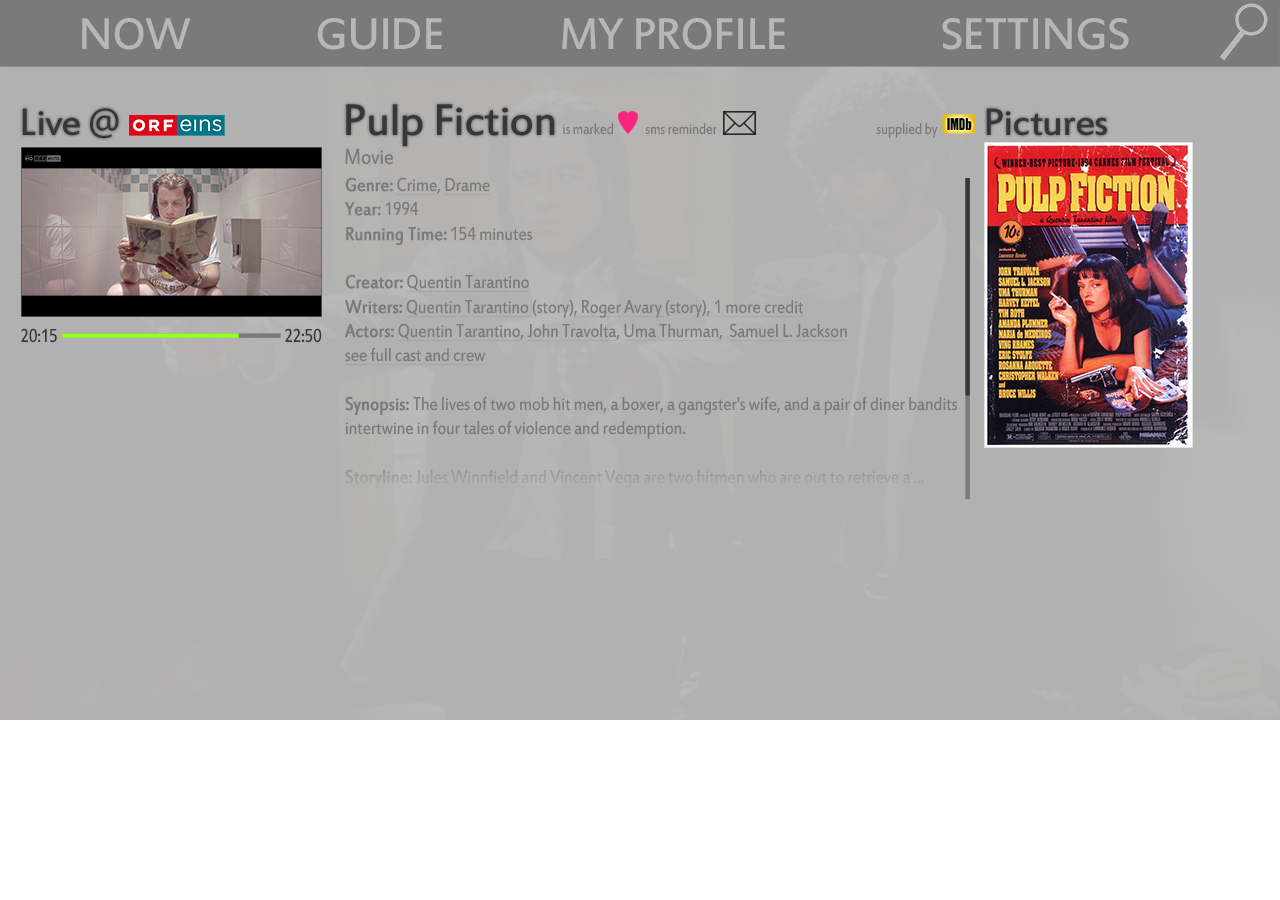
<file: WebContent/index.html>
<html>
<head>
<title>SmartTVViewer</title>
<link rel="stylesheet" type="text/css" href="styles.css">
<meta http-equiv="Content-Type" content="text/html; charset=utf-8">
</head>
<body bgcolor="#FFFFFF" leftmargin="0" topmargin="0" marginwidth="0"
	marginheight="0"
	onLoad="MM_preloadImages('images/header/index_02_a.png','images/header/index_04_a.png','images/header/index_06_a.png','images/header/index_08_a.png','images/header/index_10_a.png')">
	<table id="Tabelle_01" width="1280" height="720" border="0"
		cellpadding="0" cellspacing="0">
		<tr>
			<td width="76" height="66" bgcolor="#7b7a7a"></td>
			<td bgcolor="#7b7a7a"><a onClick="showNow()" onMouseOut="MM_swapImgRestore()"
				onMouseOver="MM_swapImage('Now','','images/header/index_02_a.png',1)"><img
					src="images/header/index_02_na.png" alt="now" width="121"
					height="66" id="Now"></a></td>
			<td width="114" height="66" bgcolor="#7b7a7a"></td>
			<td bgcolor="#7b7a7a"><a onClick="showGuide()" onMouseOut="MM_swapImgRestore()"
				onMouseOver="MM_swapImage('Guide','','images/header/index_04_a.png',1)"><img
					src="images/header/index_04_na.png" alt="guide" width="139"
					height="66" id="Guide"></a></td>
			<td width="105" height="66" bgcolor="#7b7a7a"></td>
			<td bgcolor="#7b7a7a"><a onClick="showMyProfile()"
				onMouseOut="MM_swapImgRestore()"
				onMouseOver="MM_swapImage('my_profile','','images/header/index_06_a.png',1)"><img
					src="images/header/index_06_na.png" alt="my_profile" width="235"
					height="66" id="my_profile"></a></td>
			<td width="146" height="66" bgcolor="#7b7a7a"></td>
			<td bgcolor="#7b7a7a"><a onClick="showSettings()" onMouseOut="MM_swapImgRestore()"
				onMouseOver="MM_swapImage('settings','','images/header/index_08_a.png',1)"><img
					src="images/header/index_08_na.png" alt="settings" width="201"
					height="66" id="settings"></a></td>
			<td width="78" height="66" bgcolor="#7b7a7a"></td>
			<td bgcolor="#7b7a7a"><a onClick="showSearch()" onMouseOut="MM_swapImgRestore()"
				onMouseOver="MM_swapImage('magnifier','','images/header/index_10_a.png',1)">
					<img src="images/header/index_10_na.png" alt="magnifier" width="65"
					height="66" id="magnifier">
			</a></td>
		</tr>
		<tr>
			<td colspan="10" width=" 1280" height="654" bgcolor="#b7b7b7">
				<div id="content" class="content"></div>
			</td>
		</tr>
	</table>

	<script type="text/javascript" src="js/jquery-1.12.0.js"></script>
	<script type="text/javascript">
		function showNow() {
			$("#content").load("pages/now.html");
		}
		function showGuide() {
			$("#content").load("pages/guide.html");
		}
		function showMyProfile() {
			$("#content").load("pages/profile.html");
		}
		function showSettings() {
			$("#content").load("pages/settings.html");
		}
		function showSearch() {
			$("#content").load("pages/search.html");
		}
	</script>
	<script type="text/javascript">
		$(document).ready(function() {
			showNow();
		});
	</script>
	<script type="text/javascript">
		function MM_swapImgRestore() { //v3.0
			var i, x, a = document.MM_sr;
			for (i = 0; a && i < a.length && (x = a[i]) && x.oSrc; i++)
				x.src = x.oSrc;
		}
		function MM_preloadImages() { //v3.0
			var d = document;
			if (d.images) {
				if (!d.MM_p)
					d.MM_p = new Array();
				var i, j = d.MM_p.length, a = MM_preloadImages.arguments;
				for (i = 0; i < a.length; i++)
					if (a[i].indexOf("#") != 0) {
						d.MM_p[j] = new Image;
						d.MM_p[j++].src = a[i];
					}
			}
		}
		function MM_findObj(n, d) { //v4.01
			var p, i, x;
			if (!d)
				d = document;
			if ((p = n.indexOf("?")) > 0 && parent.frames.length) {
				d = parent.frames[n.substring(p + 1)].document;
				n = n.substring(0, p);
			}
			if (!(x = d[n]) && d.all)
				x = d.all[n];
			for (i = 0; !x && i < d.forms.length; i++)
				x = d.forms[i][n];
			for (i = 0; !x && d.layers && i < d.layers.length; i++)
				x = MM_findObj(n, d.layers[i].document);
			if (!x && d.getElementById)
				x = d.getElementById(n);
			return x;
		}
		function MM_swapImage() { //v3.0
			var i, j = 0, x, a = MM_swapImage.arguments;
			document.MM_sr = new Array;
			for (i = 0; i < (a.length - 2); i += 3)
				if ((x = MM_findObj(a[i])) != null) {
					document.MM_sr[j++] = x;
					if (!x.oSrc)
						x.oSrc = x.src;
					x.src = a[i + 2];
				}
		}
	</script>
</body>
</html>
</file>
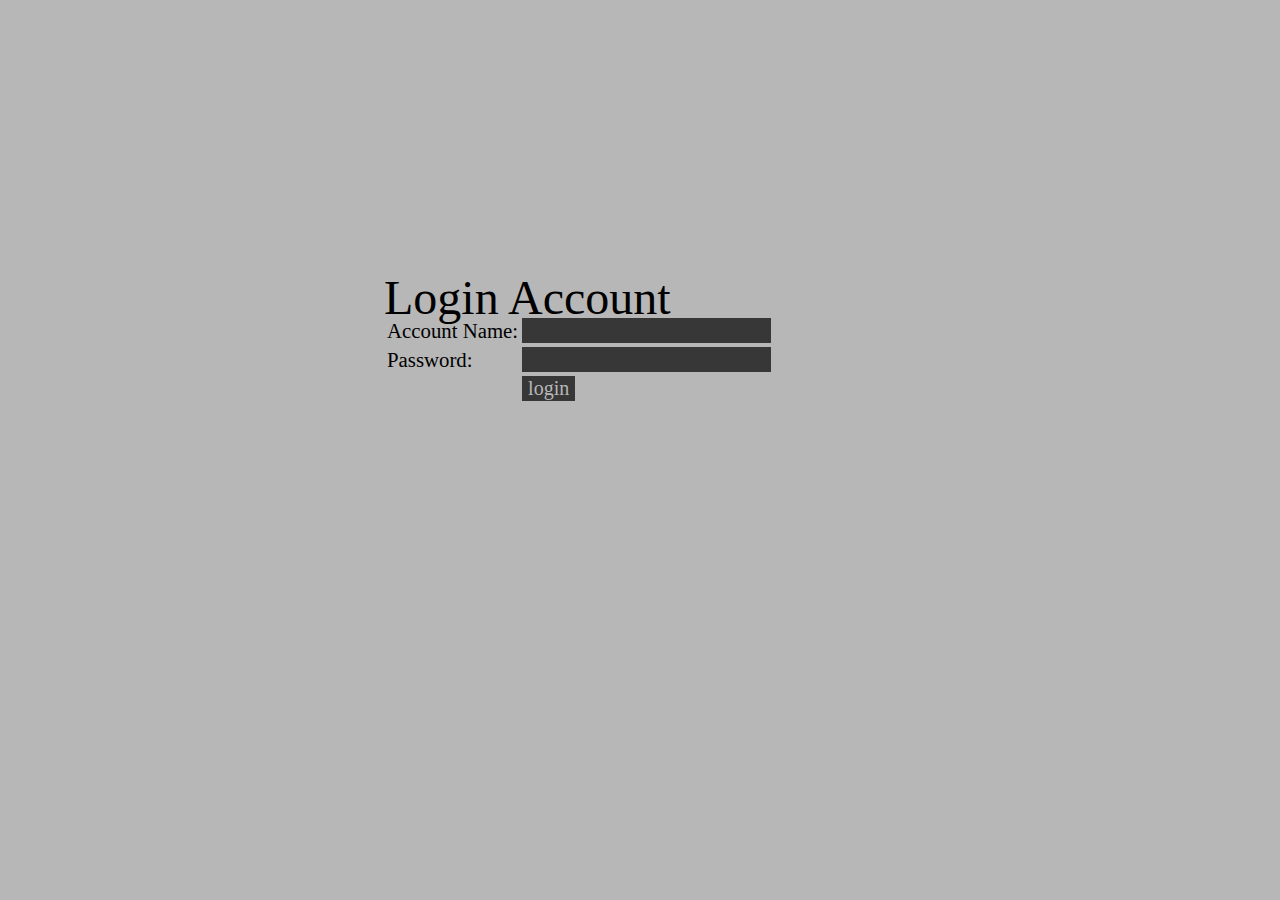
<file: WebContent/login.html>
<head>
<title>Account_login</title>
<link rel="stylesheet" href="styles.css">
</head>
<body bgcolor="#b7b7b7">

<fontHeaderLogin> Login Account</fontHeaderLogin>
<form class="loginForm"  id="loginForm" action="index.html" method="post">
	<table>
		<tr>
			<td>
				<fontNormal>Account Name:</fontNormal> 
			</td>
			<td>
				<input type="text" id="accountName">
			</td>
		</tr>
		<tr>
			<td>
				<fontNormal>Password:</fontNormal>
			</td>
			<td>
				<input type="password" id="password">
			</td>
		</tr>
		<tr>
			<td>
			</td>
			<td>
				<input type="button" value="login" onclick="login()">
			</td>
		</tr>
	</table>
	<div id ="errors">
    </div>
</form>

	
	

<script type="text/javascript">
function login(){
	if(document.getElementById("accountName").value === "test" && document.getElementById("password").value === "test"){
		document.getElementById("loginForm").submit();
	} else{
		document.getElementById("errors").innerHTML = "<p>Username or Password wrong!</p>"
	}
}

</script>
	
</body>
</html>
</file>
<file: WebContent/styles.css>
fontHeaderLogin {
	font-family: estrangelo edessa;
	font-size: 300%;
	position: absolute;
	top: 30%;
	left: 30%;
}

fontNormal {
	font-family: estrangelo edessa;
	font-size: 130%;
}

fontMid {
	font-family: estrangelo edessa;
	font-size: 170%;
}

fontHeader {
	font-family: estrangelo edessa;
	font-size: 300%;
}

form.loginForm {
	position: absolute;
	top: 35%;
	left: 30%;
}

button.link {
	background: none;
	border: none;
}

table.left_tab {
	float: left;
	width: 18%;
	border: solid;
	border-left: #000000;
	border-top: #000000;
	border-bottom: #000000;
}

table.right_tab {
	float: right;
	width: 80%;
}

td.gray {
	color: #7b7a7a;
}

input {
	font-family: 'Estrangelo Edessa';
	font-size: 20px;
	background-color: rgb(55, 55, 55);
	color: rgb(183, 183, 183);
	border-style: none;
}

button.add_remove {
	border: none;
	background-color: rgb(55, 55, 55);
	color: rgb(183, 183, 183);
}

p.error {
	color: red;
}

div.genre {
	width: 150px;
	height: 23px;
}

#content {
	width: 1280px;
	height: 654px;
	position: relative;
}

#content .guide-container {
	height: inherit;
	background: url("images/guide/guide_02.png") no-repeat;
}

#content #following {
	top: 95px;
	width: 615px;
	height: 530px;
	position: absolute;
	height: 530px;
}

#content #following tr.selected {
	background-color: #A4A4A4;
}

#content #following tr:HOVER {
	background-color: #848484;
}

#content #following td:first-child, #content #suggestions td:first-child
	{
	min-width: 60px;
}

#content #following td:nth-child(2), #content #suggestions td:nth-child(2)
	{
	min-width: 320px;
}

#content #suggestions {
	top: 95px;
	left: 665px;
	width: 615px;
	height: 530px;
	position: absolute;
}

#content #following td, #content #suggestions td {
	color: #7b7a7a;
	font-size: 22px;
	font-family: 'Estrangelo Edessa';
}

#contentImg {
	width: 100%;
	height: 100%;
}

#guideSearchImg {
	position: absolute;
	bottom: 100px;
	right: 100px;
	width: 41px;
	height: 38px;
}
</file>
